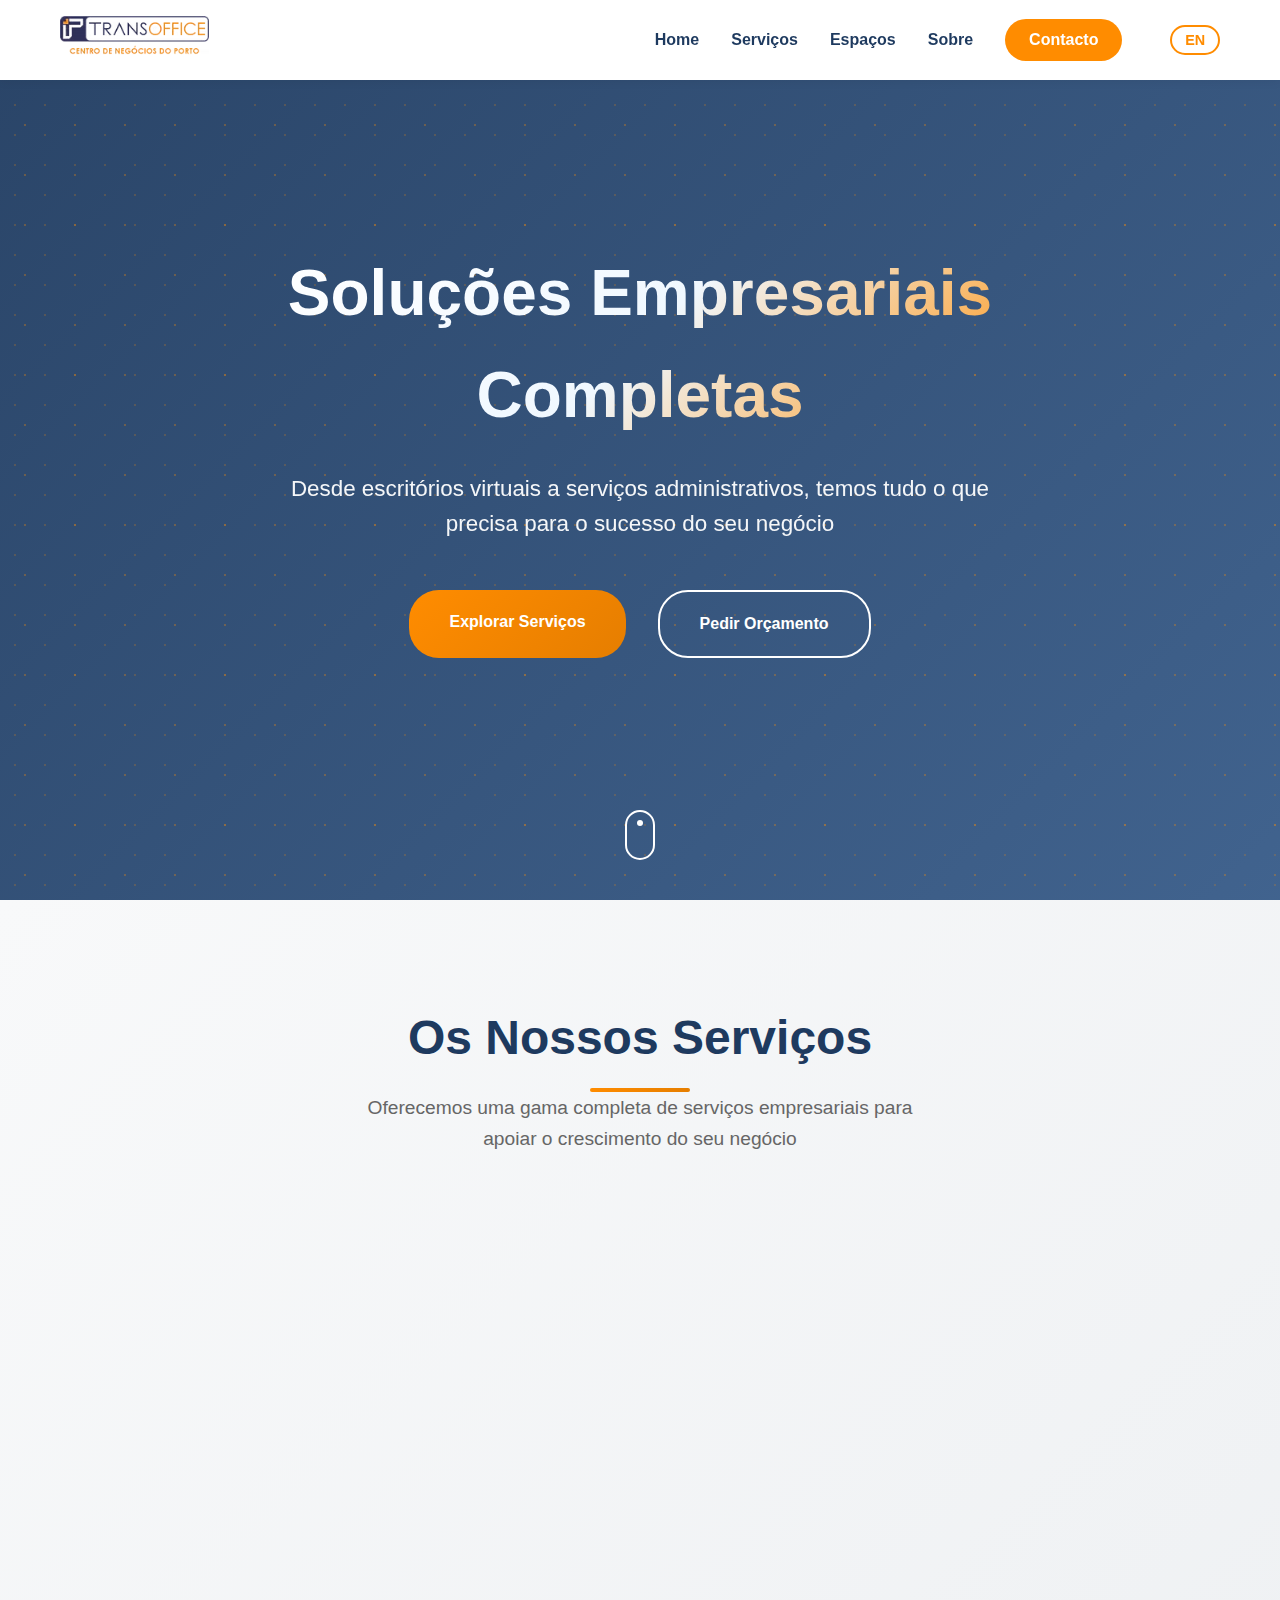
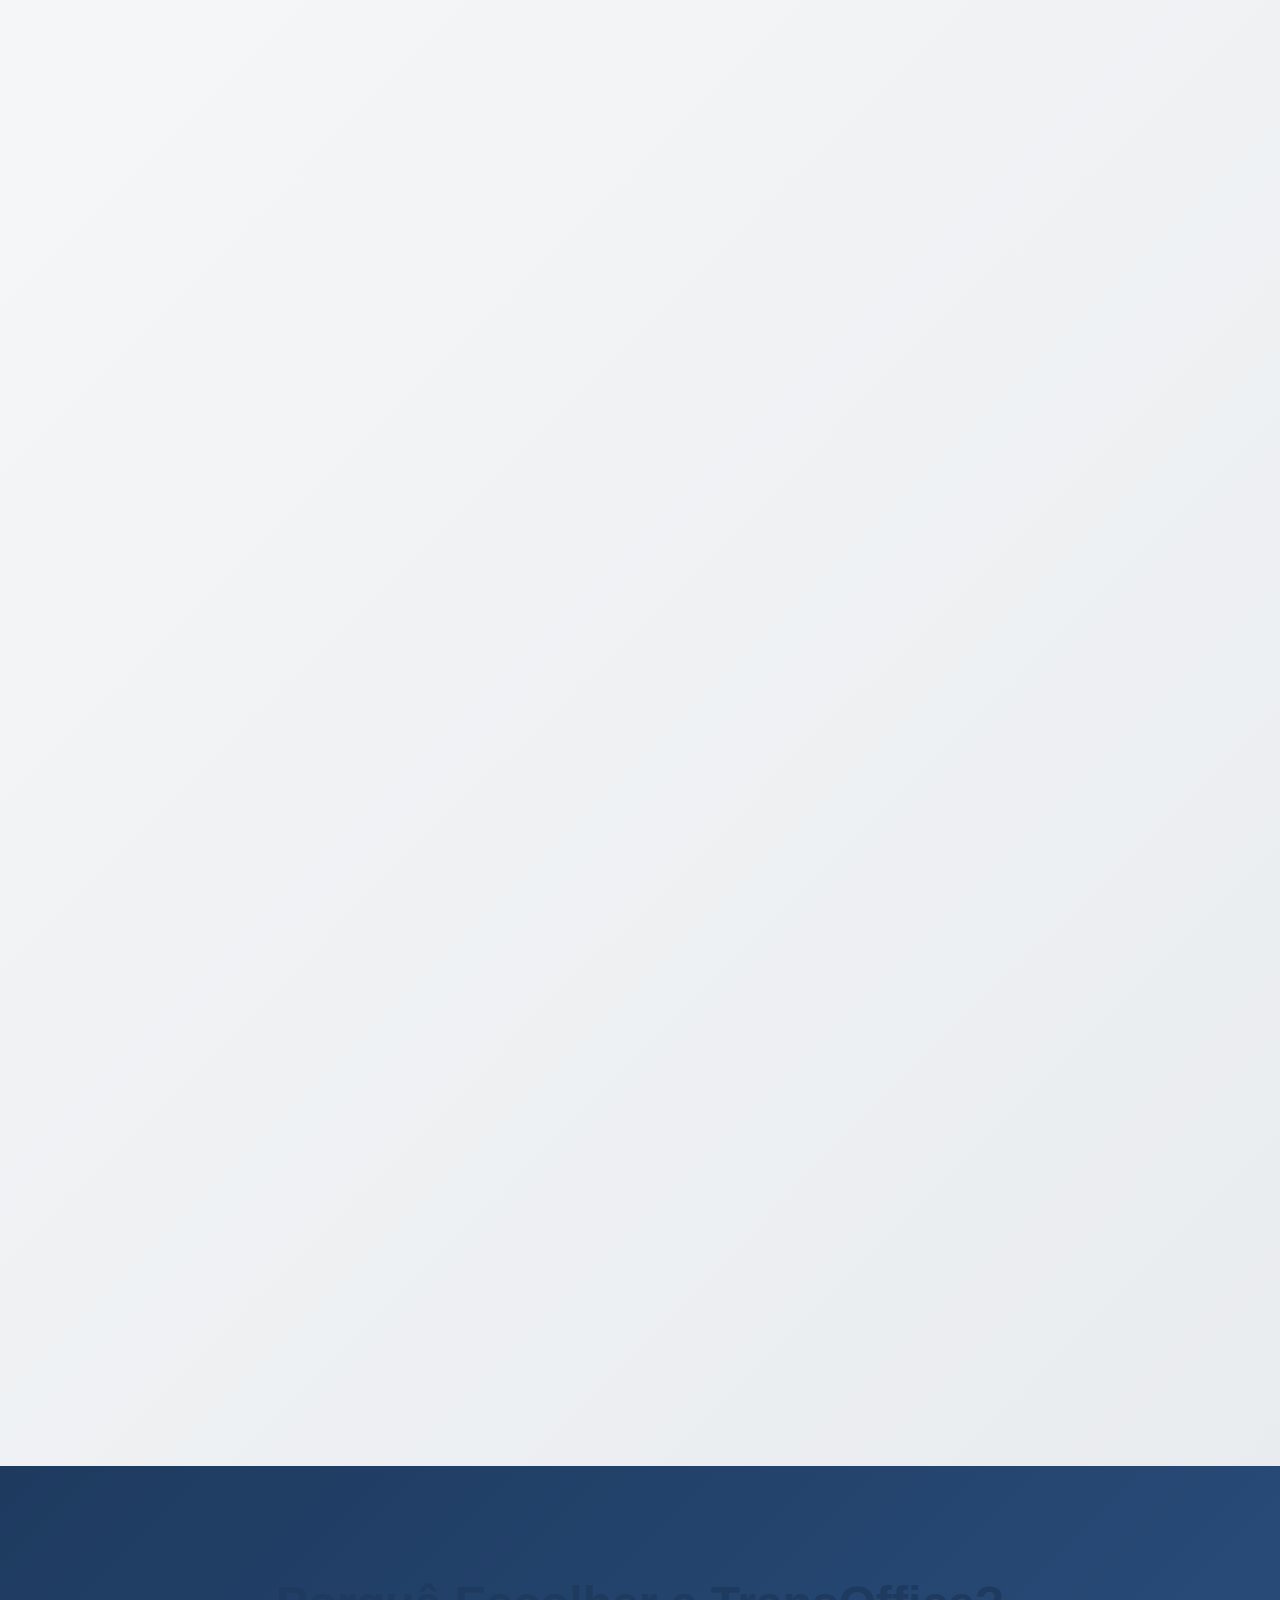
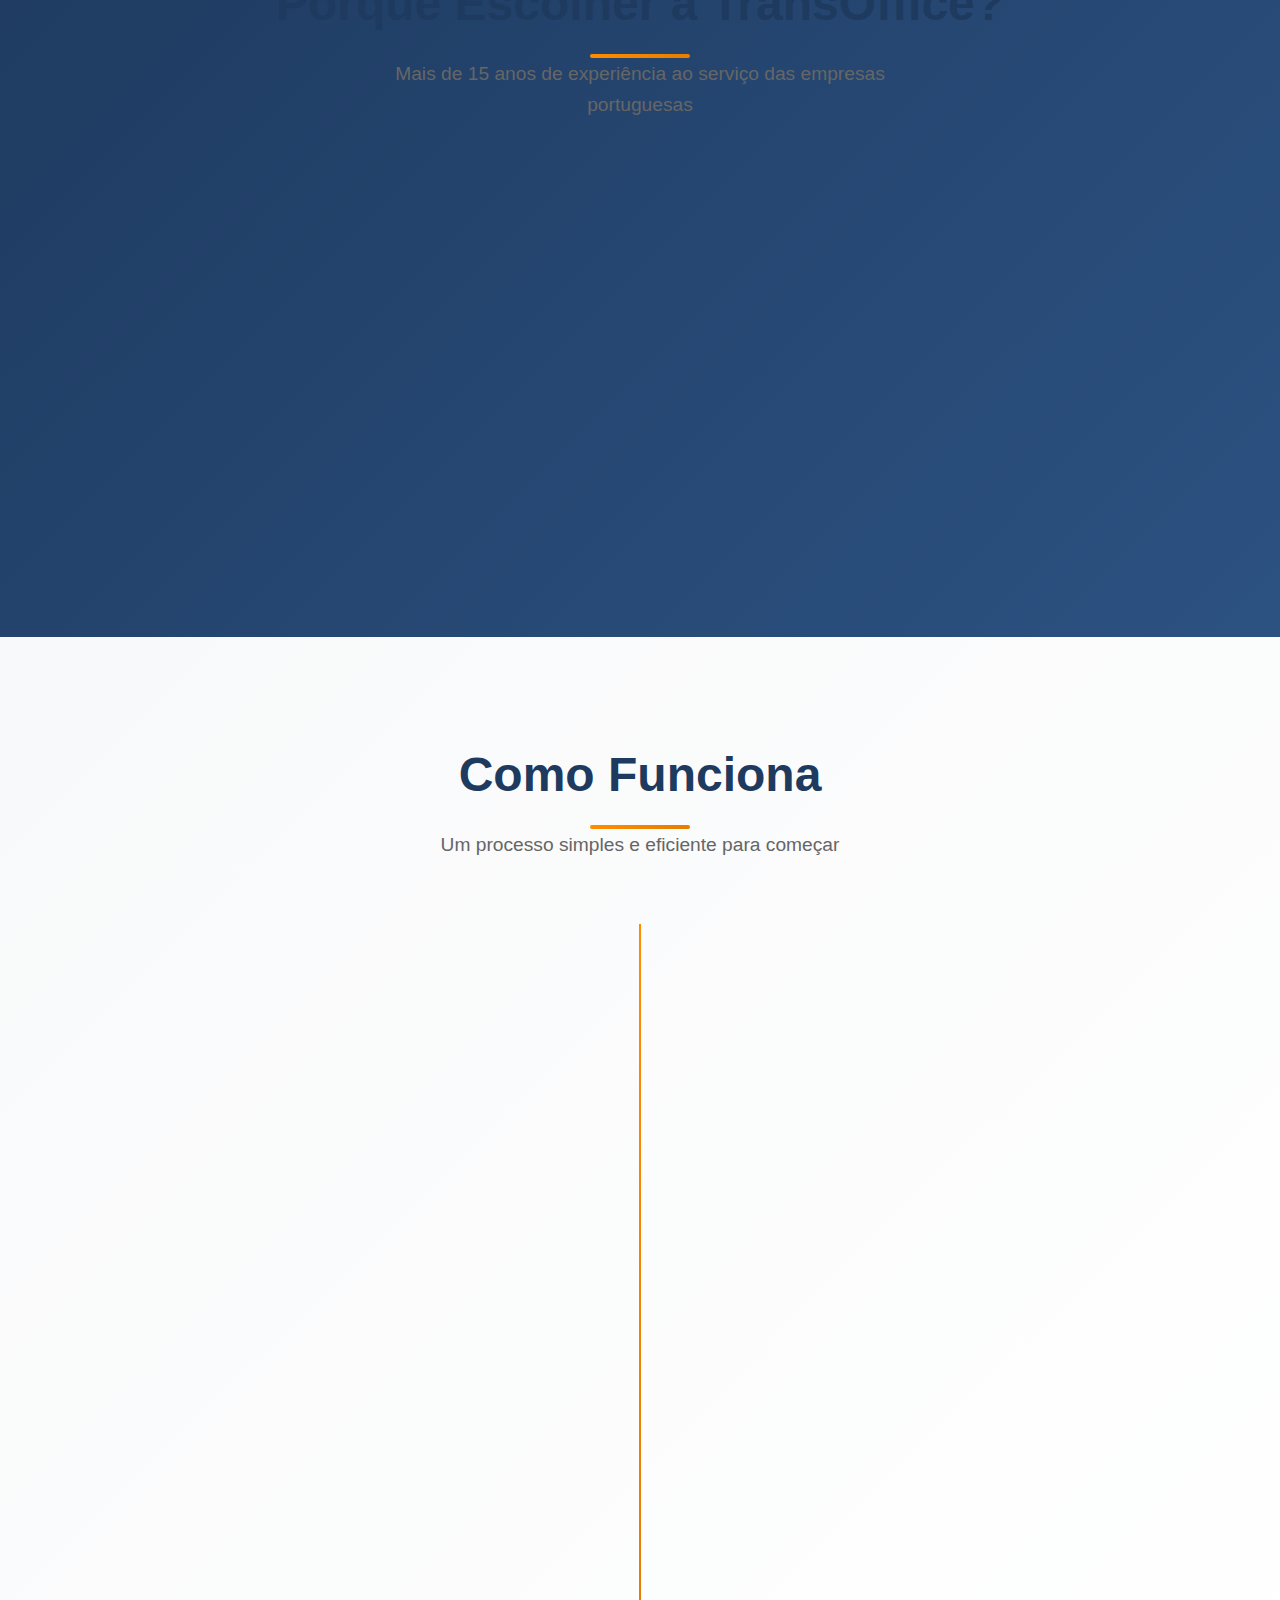
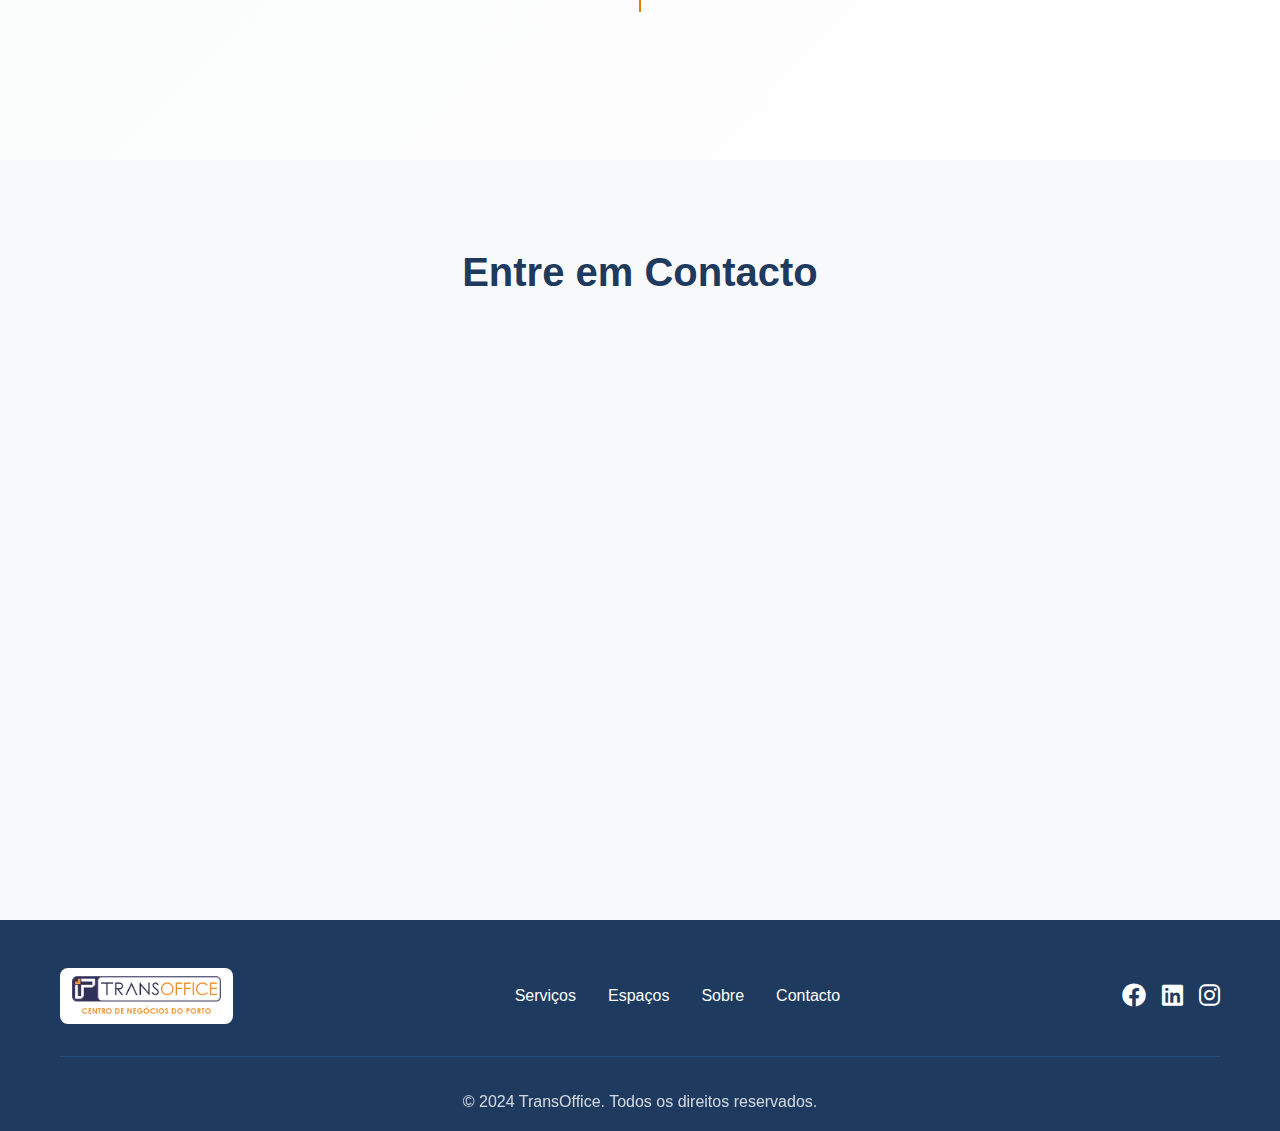
<file: services.html>
<!DOCTYPE html>
<html lang="pt">
<head>
    <meta charset="UTF-8">
    <meta name="viewport" content="width=device-width, initial-scale=1.0">
    <title>Serviços - TransOffice</title>
    <link rel="icon" sizes="192x192" href="https://static.wixstatic.com/media/b15600_0ea5b159e69a48038a3e02ccfca17020%7Emv2.png/v1/fill/w_192%2Ch_192%2Clg_1%2Cusm_0.66_1.00_0.01/b15600_0ea5b159e69a48038a3e02ccfca17020%7Emv2.png" type="image/png">
    <link rel="stylesheet" href="styles.css">
    <link rel="stylesheet" href="services.css">
    <link rel="stylesheet" href="https://cdnjs.cloudflare.com/ajax/libs/font-awesome/6.0.0/css/all.min.css">
</head>
<body>
    <!-- Navigation -->
    <nav class="navbar">
        <div class="container">
            <div class="logo">
                <a href="index.html">
                    <img src="transoffice-logo.avif" alt="TransOffice Logo" class="logo-img">
                </a>
            </div>
            <div class="nav-links">
                <a href="index.html" data-translate="home">Home</a>
                <a href="services.html" class="active" data-translate="services">Serviços</a>
                <a href="spaces.html" data-translate="spaces">Espaços</a>
                <a href="index.html#about" data-translate="about">Sobre</a>
                <a href="index.html#contact" class="cta-button" data-translate="contact">Contacto</a>
                <button class="language-toggle" id="languageToggle">EN</button>
            </div>
            <div class="mobile-menu">
                <i class="fas fa-bars"></i>
            </div>
        </div>
    </nav>

    <!-- Hero Section -->
    <section class="services-hero">
        <div class="hero-particles"></div>
        <div class="container">
            <div class="hero-content">
                <h1 data-translate="servicesHeroTitle">Soluções Empresariais Completas</h1>
                <p data-translate="servicesHeroSubtitle">Desde escritórios virtuais a serviços administrativos, temos tudo o que precisa para o sucesso do seu negócio</p>
                <div class="hero-cta">
                    <a href="#services-grid" class="primary-btn" data-translate="exploreServices">Explorar Serviços</a>
                    <a href="#contact" class="secondary-btn" data-translate="getQuote">Pedir Orçamento</a>
                </div>
            </div>
        </div>
        <div class="scroll-indicator">
            <div class="scroll-arrow"></div>
        </div>
    </section>

    <!-- Services Grid -->
    <section id="services-grid" class="services-grid-section">
        <div class="container">
            <div class="section-header">
                <h2 data-translate="ourServicesTitle">Os Nossos Serviços</h2>
                <p data-translate="servicesIntro">Oferecemos uma gama completa de serviços empresariais para apoiar o crescimento do seu negócio</p>
            </div>

            <div class="services-grid">
                <!-- Virtual Office -->
                <div class="service-card premium" data-aos="fade-up">
                    <div class="service-icon">
                        <i class="fas fa-building"></i>
                    </div>
                    <div class="service-badge">Popular</div>
                    <h3 data-translate="virtualOfficeTitle">Escritório Virtual</h3>
                    <p data-translate="virtualOfficeDesc">Endereço comercial prestigioso no centro do Porto, com receção de correspondência e atendimento telefónico profissional.</p>
                    <div class="service-features">
                        <div class="feature">
                            <i class="fas fa-check"></i>
                            <span data-translate="virtualFeature1">Endereço comercial prestigioso</span>
                        </div>
                        <div class="feature">
                            <i class="fas fa-check"></i>
                            <span data-translate="virtualFeature2">Receção de correspondência</span>
                        </div>
                        <div class="feature">
                            <i class="fas fa-check"></i>
                            <span data-translate="virtualFeature3">Atendimento telefónico</span>
                        </div>
                        <div class="feature">
                            <i class="fas fa-check"></i>
                            <span data-translate="virtualFeature4">Sala de reuniões incluída</span>
                        </div>
                    </div>
                    <div class="service-price">
                        <span class="price-from" data-translate="fromPrice">A partir de</span>
                        <span class="price-value">€99<span class="price-period">/mês</span></span>
                    </div>
                    <a href="#contact" class="service-btn" data-translate="learnMore">Saber Mais</a>
                </div>

                <!-- Business Address -->
                <div class="service-card" data-aos="fade-up" data-aos-delay="100">
                    <div class="service-icon">
                        <i class="fas fa-map-marker-alt"></i>
                    </div>
                    <h3 data-translate="businessAddressTitle">Endereço Comercial</h3>
                    <p data-translate="businessAddressDesc">Utilize o nosso endereço prestigioso para a sua empresa, ideal para constituição de sociedades e registo comercial.</p>
                    <div class="service-features">
                        <div class="feature">
                            <i class="fas fa-check"></i>
                            <span data-translate="addressFeature1">Endereço para registo comercial</span>
                        </div>
                        <div class="feature">
                            <i class="fas fa-check"></i>
                            <span data-translate="addressFeature2">Receção de correspondência</span>
                        </div>
                        <div class="feature">
                            <i class="fas fa-check"></i>
                            <span data-translate="addressFeature3">Notificação imediata</span>
                        </div>
                        <div class="feature">
                            <i class="fas fa-check"></i>
                            <span data-translate="addressFeature4">Digitalização de documentos</span>
                        </div>
                    </div>
                    <div class="service-price">
                        <span class="price-from" data-translate="fromPrice">A partir de</span>
                        <span class="price-value">€49<span class="price-period">/mês</span></span>
                    </div>
                    <a href="#contact" class="service-btn" data-translate="learnMore">Saber Mais</a>
                </div>

                <!-- Phone Services -->
                <div class="service-card" data-aos="fade-up" data-aos-delay="200">
                    <div class="service-icon">
                        <i class="fas fa-phone"></i>
                    </div>
                    <h3 data-translate="phoneServicesTitle">Serviços Telefónicos</h3>
                    <p data-translate="phoneServicesDesc">Atendimento telefónico profissional em nome da sua empresa, com transferência de chamadas e gestão de mensagens.</p>
                    <div class="service-features">
                        <div class="feature">
                            <i class="fas fa-check"></i>
                            <span data-translate="phoneFeature1">Atendimento personalizado</span>
                        </div>
                        <div class="feature">
                            <i class="fas fa-check"></i>
                            <span data-translate="phoneFeature2">Transferência de chamadas</span>
                        </div>
                        <div class="feature">
                            <i class="fas fa-check"></i>
                            <span data-translate="phoneFeature3">Gestão de mensagens</span>
                        </div>
                        <div class="feature">
                            <i class="fas fa-check"></i>
                            <span data-translate="phoneFeature4">Relatórios mensais</span>
                        </div>
                    </div>
                    <div class="service-price">
                        <span class="price-from" data-translate="fromPrice">A partir de</span>
                        <span class="price-value">€79<span class="price-period">/mês</span></span>
                    </div>
                    <a href="#contact" class="service-btn" data-translate="learnMore">Saber Mais</a>
                </div>

                <!-- Administrative Services -->
                <div class="service-card" data-aos="fade-up" data-aos-delay="300">
                    <div class="service-icon">
                        <i class="fas fa-file-alt"></i>
                    </div>
                    <h3 data-translate="adminServicesTitle">Serviços Administrativos</h3>
                    <p data-translate="adminServicesDesc">Apoio administrativo completo para a sua empresa, desde gestão documental a apoio contabilístico.</p>
                    <div class="service-features">
                        <div class="feature">
                            <i class="fas fa-check"></i>
                            <span data-translate="adminFeature1">Gestão documental</span>
                        </div>
                        <div class="feature">
                            <i class="fas fa-check"></i>
                            <span data-translate="adminFeature2">Apoio contabilístico</span>
                        </div>
                        <div class="feature">
                            <i class="fas fa-check"></i>
                            <span data-translate="adminFeature3">Processamento de faturas</span>
                        </div>
                        <div class="feature">
                            <i class="fas fa-check"></i>
                            <span data-translate="adminFeature4">Arquivo digital</span>
                        </div>
                    </div>
                    <div class="service-price">
                        <span class="price-from" data-translate="fromPrice">A partir de</span>
                        <span class="price-value">€129<span class="price-period">/mês</span></span>
                    </div>
                    <a href="#contact" class="service-btn" data-translate="learnMore">Saber Mais</a>
                </div>

                <!-- Meeting Rooms -->
                <div class="service-card" data-aos="fade-up" data-aos-delay="400">
                    <div class="service-icon">
                        <i class="fas fa-users"></i>
                    </div>
                    <h3 data-translate="meetingRoomsServiceTitle">Salas de Reunião</h3>
                    <p data-translate="meetingRoomsServiceDesc">Espaços profissionais para reuniões, apresentações e eventos, com equipamento audiovisual incluído.</p>
                    <div class="service-features">
                        <div class="feature">
                            <i class="fas fa-check"></i>
                            <span data-translate="meetingFeature1">Equipamento audiovisual</span>
                        </div>
                        <div class="feature">
                            <i class="fas fa-check"></i>
                            <span data-translate="meetingFeature2">Wi-Fi de alta velocidade</span>
                        </div>
                        <div class="feature">
                            <i class="fas fa-check"></i>
                            <span data-translate="meetingFeature3">Catering disponível</span>
                        </div>
                        <div class="feature">
                            <i class="fas fa-check"></i>
                            <span data-translate="meetingFeature4">Suporte técnico</span>
                        </div>
                    </div>
                    <div class="service-price">
                        <span class="price-from" data-translate="fromPrice">A partir de</span>
                        <span class="price-value">€35<span class="price-period">/hora</span></span>
                    </div>
                    <a href="#contact" class="service-btn" data-translate="learnMore">Saber Mais</a>
                </div>

                <!-- Business Support -->
                <div class="service-card" data-aos="fade-up" data-aos-delay="500">
                    <div class="service-icon">
                        <i class="fas fa-handshake"></i>
                    </div>
                    <h3 data-translate="businessSupportTitle">Apoio Empresarial</h3>
                    <p data-translate="businessSupportDesc">Consultoria e apoio especializado para o desenvolvimento do seu negócio, desde a constituição à expansão.</p>
                    <div class="service-features">
                        <div class="feature">
                            <i class="fas fa-check"></i>
                            <span data-translate="supportFeature1">Consultoria empresarial</span>
                        </div>
                        <div class="feature">
                            <i class="fas fa-check"></i>
                            <span data-translate="supportFeature2">Apoio à constituição</span>
                        </div>
                        <div class="feature">
                            <i class="fas fa-check"></i>
                            <span data-translate="supportFeature3">Planos de negócio</span>
                        </div>
                        <div class="feature">
                            <i class="fas fa-check"></i>
                            <span data-translate="supportFeature4">Networking empresarial</span>
                        </div>
                    </div>
                    <div class="service-price">
                        <span class="price-from" data-translate="fromPrice">A partir de</span>
                        <span class="price-value">€199<span class="price-period">/mês</span></span>
                    </div>
                    <a href="#contact" class="service-btn" data-translate="learnMore">Saber Mais</a>
                </div>
            </div>
        </div>
    </section>

    <!-- Why Choose Us -->
    <section class="why-choose-us">
        <div class="container">
            <div class="section-header">
                <h2 data-translate="whyChooseTitle">Porquê Escolher a TransOffice?</h2>
                <p data-translate="whyChooseDesc">Mais de 15 anos de experiência ao serviço das empresas portuguesas</p>
            </div>
            
            <div class="benefits-grid">
                <div class="benefit-item" data-aos="zoom-in">
                    <div class="benefit-number">01</div>
                    <h4 data-translate="benefit1Title">Localização Premium</h4>
                    <p data-translate="benefit1Desc">No coração do Porto, com fácil acesso a transportes e serviços</p>
                </div>
                
                <div class="benefit-item" data-aos="zoom-in" data-aos-delay="100">
                    <div class="benefit-number">02</div>
                    <h4 data-translate="benefit2Title">Flexibilidade Total</h4>
                    <p data-translate="benefit2Desc">Soluções adaptadas às suas necessidades específicas</p>
                </div>
                
                <div class="benefit-item" data-aos="zoom-in" data-aos-delay="200">
                    <div class="benefit-number">03</div>
                    <h4 data-translate="benefit3Title">Suporte Dedicado</h4>
                    <p data-translate="benefit3Desc">Equipa especializada disponível para apoiar o seu negócio</p>
                </div>
                
                <div class="benefit-item" data-aos="zoom-in" data-aos-delay="300">
                    <div class="benefit-number">04</div>
                    <h4 data-translate="benefit4Title">Tecnologia Avançada</h4>
                    <p data-translate="benefit4Desc">Infraestrutura moderna e sistemas digitais de última geração</p>
                </div>
            </div>
        </div>
    </section>

    <!-- Process Section -->
    <section class="process-section">
        <div class="container">
            <div class="section-header">
                <h2 data-translate="processTitle">Como Funciona</h2>
                <p data-translate="processDesc">Um processo simples e eficiente para começar</p>
            </div>
            
            <div class="process-steps">
                <div class="step" data-aos="fade-right">
                    <div class="step-number">1</div>
                    <div class="step-content">
                        <h4 data-translate="step1Title">Consulta Inicial</h4>
                        <p data-translate="step1Desc">Analisamos as suas necessidades e apresentamos as melhores soluções</p>
                    </div>
                </div>
                
                <div class="step" data-aos="fade-left" data-aos-delay="200">
                    <div class="step-number">2</div>
                    <div class="step-content">
                        <h4 data-translate="step2Title">Proposta Personalizada</h4>
                        <p data-translate="step2Desc">Criamos uma proposta à medida do seu negócio e orçamento</p>
                    </div>
                </div>
                
                <div class="step" data-aos="fade-right" data-aos-delay="400">
                    <div class="step-number">3</div>
                    <div class="step-content">
                        <h4 data-translate="step3Title">Implementação</h4>
                        <p data-translate="step3Desc">Configuramos todos os serviços e garantimos uma transição suave</p>
                    </div>
                </div>
                
                <div class="step" data-aos="fade-left" data-aos-delay="600">
                    <div class="step-number">4</div>
                    <div class="step-content">
                        <h4 data-translate="step4Title">Suporte Contínuo</h4>
                        <p data-translate="step4Desc">Acompanhamos o seu negócio com suporte dedicado e melhorias contínuas</p>
                    </div>
                </div>
            </div>
        </div>
    </section>

    <!-- Contact Section -->
    <section id="contact" class="contact">
        <div class="container">
            <h2 data-translate="contactUs">Entre em Contacto</h2>
            <div class="contact-grid">
                <div class="contact-info">
                    <div class="info-item">
                        <i class="fas fa-phone"></i>
                        <p>(+351) 224 073 235</p>
                    </div>
                    <div class="info-item">
                        <i class="fas fa-envelope"></i>
                        <p>info@transoffice.pt</p>
                    </div>
                    <div class="info-item">
                        <i class="fas fa-map-marker-alt"></i>
                        <div class="address-info">
                            <p>Rua Francisco Carqueja, 179, 3º Esq.</p>
                            <p>4350-185 Porto, Portugal</p>
                        </div>
                    </div>
                    <div class="map-container">
                        <iframe 
                            src="https://www.google.com/maps/embed?pb=!1m18!1m12!1m3!1d3004.3392563778837!2d-8.629386323711392!3d41.15790797132426!2m3!1f0!2f0!3f0!3m2!1i1024!2i768!4f13.1!3m3!1m2!1s0xd246528632c53e3%3A0x87403dd1e1148c89!2sR.%20Francisco%20Carqueja%20179%2C%204350-185%20Porto!5e0!3m2!1sen!2spt!4v1708615161010!5m2!1sen!2spt"
                            width="100%" 
                            height="200" 
                            style="border:0;" 
                            allowfullscreen="" 
                            loading="lazy" 
                            referrerpolicy="no-referrer-when-downgrade"
                            title="TransOffice Location">
                        </iframe>
                    </div>
                </div>
                <form class="contact-form">
                    <input type="text" placeholder="Nome" data-translate-placeholder="name" required>
                    <input type="email" placeholder="Email" data-translate-placeholder="email" required>
                    <input type="tel" placeholder="Telefone" data-translate-placeholder="phone">
                    <textarea placeholder="Mensagem" data-translate-placeholder="message" required></textarea>
                    <button type="submit" class="primary-button" data-translate="send">Enviar Mensagem</button>
                </form>
            </div>
        </div>
    </section>

    <!-- Footer -->
    <footer class="footer">
        <div class="container">
            <div class="footer-content">
                <div class="footer-logo">
                    <img src="transoffice-logo.avif" alt="TransOffice Logo" class="logo-img">
                </div>
                <div class="footer-links">
                    <a href="services.html" data-translate="services">Serviços</a>
                    <a href="spaces.html" data-translate="spaces">Espaços</a>
                    <a href="index.html#about" data-translate="about">Sobre</a>
                    <a href="index.html#contact" data-translate="contact">Contacto</a>
                </div>
                <div class="social-links">
                    <a href="#"><i class="fab fa-facebook"></i></a>
                    <a href="#"><i class="fab fa-linkedin"></i></a>
                    <a href="#"><i class="fab fa-instagram"></i></a>
                </div>
            </div>
            <div class="footer-bottom">
                <p data-translate="rights">&copy; 2024 TransOffice. Todos os direitos reservados.</p>
            </div>
        </div>
    </footer>

    <script src="https://unpkg.com/aos@2.3.1/dist/aos.js"></script>
    <script type="module" src="script.js"></script>
    <script>
        AOS.init({
            duration: 800,
            easing: 'ease-in-out',
            once: true
        });
    </script>
</body>
</html>
</file>
<file: styles.css>
/* Reset and Base Styles */
* {
    margin: 0;
    padding: 0;
    box-sizing: border-box;
}

body {
    font-family: 'Arial', sans-serif;
    line-height: 1.6;
    color: #333;
    overflow-x: hidden;
}

.container {
    max-width: 1200px;
    margin: 0 auto;
    padding: 0 20px;
}

/* Navigation */
.navbar {
    background: white;
    padding: 1rem 0;
    position: fixed;
    width: 100%;
    top: 0;
    z-index: 1000;
    box-shadow: 0 2px 10px rgba(0,0,0,0.05);
}

.navbar .container {
    display: flex;
    justify-content: space-between;
    align-items: center;
}

.logo {
    display: flex;
    align-items: center;
    justify-content: center;
}

.logo-img {
    height: 40px;
    width: auto;
    max-width: 200px;
    object-fit: contain;
}

.footer-logo {
    background: white;
    padding: 8px 12px;
    border-radius: 8px;
    display: inline-flex;
    align-items: center;
    justify-content: center;
}

.nav-links {
    display: flex;
    gap: 2rem;
    align-items: center;
}

.nav-links a {
    color: #1e3a5f;
    text-decoration: none;
    font-weight: 600;
    transition: color 0.3s ease;
}

.nav-links a:hover {
    color: #ff8c00;
}

.cta-button {
    background: #ff8c00;
    padding: 0.5rem 1.5rem;
    border-radius: 25px;
    color: white !important;
    transition: background 0.3s ease;
}

.cta-button:hover {
    background: #e67e00;
}

.language-toggle {
    background: transparent;
    border: 2px solid #ff8c00;
    color: #ff8c00;
    padding: 0.3rem 0.8rem;
    border-radius: 20px;
    font-size: 0.9rem;
    font-weight: 600;
    cursor: pointer;
    transition: all 0.3s ease;
    margin-left: 1rem;
}

.language-toggle:hover {
    background: #ff8c00;
    color: white;
    transform: translateY(-1px);
}

.mobile-menu {
    display: none;
    color: #1e3a5f;
    font-size: 1.5rem;
    cursor: pointer;
}

/* Hero Section */
.hero {
    background: linear-gradient(135deg, rgba(30, 58, 95, 0.85) 0%, rgba(44, 82, 130, 0.85) 100%), 
                url('https://images.unsplash.com/photo-1497366216548-37526070297c?ixlib=rb-4.0.3&auto=format&fit=crop&w=1920&q=80');
    background-size: cover;
    background-position: center;
    background-attachment: fixed;
    color: white;
    padding: 120px 0 80px;
    text-align: center;
    position: relative;
    overflow: hidden;
}

.hero::before {
    content: '';
    position: absolute;
    top: 0;
    left: 0;
    right: 0;
    bottom: 0;
    background: rgba(30, 58, 95, 0.1);
    backdrop-filter: blur(1px);
}

.hero::after {
    content: '';
    position: absolute;
    bottom: 0;
    left: 0;
    right: 0;
    height: 100px;
    background: linear-gradient(to top, rgba(248, 249, 250, 1), transparent);
    z-index: 1;
}

.hero .container {
    position: relative;
    z-index: 2;
}

.hero h1 {
    font-size: 3.5rem;
    margin-bottom: 1rem;
    font-weight: 700;
    line-height: 1.2;
    background: linear-gradient(135deg, #ffffff, #f0f8ff);
    -webkit-background-clip: text;
    -webkit-text-fill-color: transparent;
    background-clip: text;
    text-shadow: 0 4px 8px rgba(0,0,0,0.3);
    animation: fadeInUp 1s ease-out;
}

.hero p {
    font-size: 1.3rem;
    margin-bottom: 2rem;
    opacity: 0.9;
    max-width: 600px;
    margin-left: auto;
    margin-right: auto;
    animation: fadeInUp 1s ease-out 0.3s both;
}

@keyframes fadeInUp {
    from {
        opacity: 0;
        transform: translateY(15px);
    }
    to {
        opacity: 1;
        transform: translateY(0);
    }
}

@keyframes float {
    0%, 100% {
        transform: translateY(0px);
    }
    50% {
        transform: translateY(-10px);
    }
}

.hero .cta-buttons {
    animation: fadeInUp 1s ease-out 0.6s both;
}

.cta-buttons {
    display: flex;
    gap: 1rem;
    justify-content: center;
    flex-wrap: wrap;
}

.primary-button, .secondary-button {
    padding: 1rem 2rem;
    border-radius: 30px;
    text-decoration: none;
    font-weight: 600;
    transition: all 0.3s ease;
    border: 2px solid transparent;
}

.primary-button {
    background: #ff8c00;
    color: white;
}

.primary-button:hover {
    background: #e67e00;
    transform: translateY(-2px);
}

.secondary-button {
    background: transparent;
    color: white;
    border-color: white;
}

.secondary-button:hover {
    background: white;
    color: #1e3a5f;
}

/* Services Section */
.services {
    padding: 80px 0;
    background: linear-gradient(135deg, #f8f9fa 0%, #e9ecef 100%);
    position: relative;
    overflow: hidden;
}

.services::before {
    content: '';
    position: absolute;
    top: 0;
    left: 0;
    right: 0;
    bottom: 0;
    background: url('https://images.unsplash.com/photo-1497366754035-f200968a6e72?ixlib=rb-4.0.3&auto=format&fit=crop&w=1920&q=80');
    background-size: cover;
    background-position: center;
    opacity: 0.05;
    z-index: 1;
}

.services .container {
    position: relative;
    z-index: 2;
}

.services h2 {
    text-align: center;
    font-size: 2.5rem;
    margin-bottom: 3rem;
    color: #1e3a5f;
    position: relative;
}

.services h2::after {
    content: '';
    position: absolute;
    bottom: -10px;
    left: 50%;
    transform: translateX(-50%);
    width: 80px;
    height: 4px;
    background: linear-gradient(90deg, #ff8c00, #e67e00);
    border-radius: 2px;
}

.services-grid {
    display: grid;
    grid-template-columns: repeat(auto-fit, minmax(300px, 1fr));
    gap: 2rem;
}

.service-card {
    background: white;
    padding: 2.5rem;
    border-radius: 20px;
    text-align: center;
    box-shadow: 0 15px 35px rgba(0,0,0,0.08);
    transition: all 0.4s cubic-bezier(0.175, 0.885, 0.32, 1.275);
    position: relative;
    overflow: hidden;
    border: 1px solid rgba(255, 140, 0, 0.1);
}

.service-card::before {
    content: '';
    position: absolute;
    top: 0;
    left: -100%;
    width: 100%;
    height: 100%;
    background: linear-gradient(90deg, transparent, rgba(255, 140, 0, 0.1), transparent);
    transition: left 0.6s ease;
}

.service-card:hover::before {
    left: 100%;
}

.service-card:hover {
    transform: translateY(-15px) scale(1.02);
    box-shadow: 0 25px 50px rgba(0,0,0,0.15);
    border-color: rgba(255, 140, 0, 0.3);
}

.service-card i {
    font-size: 3.5rem;
    color: #ff8c00;
    margin-bottom: 1.5rem;
    transition: all 0.3s ease;
    background: linear-gradient(135deg, #ff8c00, #e67e00);
    -webkit-background-clip: text;
    -webkit-text-fill-color: transparent;
    background-clip: text;
}

.service-card:hover i {
    transform: scale(1.1) rotate(5deg);
}

.service-card h3 {
    font-size: 1.5rem;
    margin-bottom: 1rem;
    color: #1e3a5f;
    transition: color 0.3s ease;
}

.service-card:hover h3 {
    color: #ff8c00;
}

.service-card p {
    margin-bottom: 1.5rem;
    color: #666;
    line-height: 1.6;
    transition: color 0.3s ease;
}

.service-card:hover p {
    color: #555;
}

.learn-more {
    color: #ff8c00;
    text-decoration: none;
    font-weight: 600;
    transition: all 0.3s ease;
    padding: 0.5rem 1rem;
    border-radius: 25px;
    border: 2px solid #ff8c00;
    display: inline-block;
}

.learn-more:hover {
    background: #ff8c00;
    color: white;
    transform: translateY(-2px);
    box-shadow: 0 5px 15px rgba(255, 140, 0, 0.3);
}

/* About Section */
.about {
    padding: 80px 0;
    background: linear-gradient(rgba(255, 255, 255, 0.95), rgba(255, 255, 255, 0.95)), 
                url('https://images.unsplash.com/photo-1486406146926-c627a92ad1ab?ixlib=rb-4.0.3&auto=format&fit=crop&w=1920&q=80');
    background-size: cover;
    background-position: center;
    background-attachment: fixed;
}

.about-content {
    max-width: 800px;
    margin: 0 auto;
    text-align: center;
}

.about h2 {
    font-size: 2.5rem;
    margin-bottom: 2rem;
    color: #1e3a5f;
}

.about p {
    font-size: 1.1rem;
    margin-bottom: 2rem;
    color: #666;
    line-height: 1.8;
}

.features {
    display: flex;
    justify-content: center;
    gap: 2rem;
    flex-wrap: wrap;
}

.feature {
    display: flex;
    align-items: center;
    gap: 0.5rem;
    color: #1e3a5f;
    font-weight: 600;
}

.feature i {
    color: #ff8c00;
}

/* Testimonials Section */
.testimonials {
    padding: 80px 0;
    background: #1e3a5f;
    color: white;
    text-align: center;
}

.testimonials h2 {
    font-size: 2.5rem;
    margin-bottom: 3rem;
}

.testimonials-carousel {
    position: relative;
    max-width: 800px;
    margin: 0 auto;
    padding: 0 40px;
}

.testimonials-wrapper {
    position: relative;
    overflow: hidden;
}

.testimonial {
    display: none;
    max-width: 600px;
    margin: 0 auto;
    opacity: 0;
    transition: opacity 0.3s ease;
}

.testimonial.active {
    display: block;
    opacity: 1;
}

.testimonial-content p {
    font-size: 1.3rem;
    font-style: italic;
    margin-bottom: 2rem;
    line-height: 1.6;
}

.client-info {
    display: flex;
    flex-direction: column;
    gap: 0.5rem;
}

.client-name {
    font-weight: 600;
    color: #ff8c00;
}

.client-position {
    opacity: 0.8;
}

/* Carousel Navigation */
.carousel-arrow {
    position: absolute;
    top: 50%;
    transform: translateY(-50%);
    background: transparent;
    border: none;
    color: white;
    font-size: 1.5rem;
    cursor: pointer;
    padding: 10px;
    transition: all 0.3s ease;
    z-index: 2;
}

.carousel-arrow:hover {
    color: #ff8c00;
}

.carousel-arrow-left {
    left: 0;
}

.carousel-arrow-right {
    right: 0;
}

/* Carousel Dots */
.carousel-dots {
    display: flex;
    justify-content: center;
    gap: 8px;
    margin-top: 2rem;
}

.dot {
    width: 10px;
    height: 10px;
    border-radius: 50%;
    background: rgba(255, 255, 255, 0.3);
    cursor: pointer;
    transition: all 0.3s ease;
}

.dot.active {
    background: #ff8c00;
    transform: scale(1.2);
}

.dot:hover {
    background: rgba(255, 140, 0, 0.5);
}

/* Google Reviews Section */
.google-reviews-section {
    margin-top: 3rem;
    padding-top: 3rem;
    border-top: 1px solid rgba(255, 255, 255, 0.2);
}

.google-reviews-content {
    text-align: center;
}

.reviews-text {
    font-size: 1.1rem;
    margin-bottom: 1.5rem;
    opacity: 0.9;
}

.google-logo-link {
    display: inline-flex;
    align-items: center;
    gap: 1rem;
    background: white;
    padding: 1rem 2rem;
    border-radius: 50px;
    text-decoration: none;
    transition: all 0.3s ease;
    box-shadow: 0 4px 15px rgba(0, 0, 0, 0.1);
}

.google-logo-link:hover {
    transform: translateY(-3px);
    box-shadow: 0 8px 25px rgba(0, 0, 0, 0.2);
}

.google-logo {
    width: 80px;
    height: auto;
}

.google-logo svg {
    width: 100%;
    height: auto;
}

.reviews-cta {
    color: #1e3a5f;
    font-weight: 600;
    font-size: 1rem;
}

.google-logo-link:hover .reviews-cta {
    color: #ff8c00;
}

/* Enhanced hover effects for Google logo */
.google-logo-link:active {
    transform: translateY(-1px);
    box-shadow: 0 6px 20px rgba(0, 0, 0, 0.15);
}

/* Smooth transitions for all interactive elements */
.google-logo-link * {
    transition: all 0.3s ease;
}

/* Focus state for accessibility */
.google-logo-link:focus {
    outline: 3px solid #ff8c00;
    outline-offset: 2px;
}

/* Additional mobile optimizations */
@media (max-width: 768px) {
    .google-reviews-section {
        margin-top: 2rem;
        padding-top: 2rem;
    }
    
    .reviews-text {
        font-size: 1rem;
        margin-bottom: 1rem;
    }
    
    .google-logo-link {
        padding: 0.8rem 1.5rem;
    }
    
    .google-logo {
        width: 70px;
    }
}

/* Contact Section */
.contact {
    padding: 80px 0;
    background: #f8f9fa;
}

.contact h2 {
    text-align: center;
    font-size: 2.5rem;
    margin-bottom: 3rem;
    color: #1e3a5f;
}

.contact-grid {
    display: grid;
    grid-template-columns: 1fr 1fr;
    gap: 3rem;
    align-items: start;
}

.contact-info {
    display: flex;
    flex-direction: column;
    gap: 2rem;
}

.info-item {
    display: flex;
    align-items: center;
    gap: 1rem;
}

.info-item i {
    font-size: 1.5rem;
    color: #ff8c00;
    width: 30px;
}

.info-item p {
    font-size: 1.1rem;
    color: #666;
}

.address-info {
    display: flex;
    flex-direction: column;
    gap: 0.2rem;
}

.address-info p {
    font-size: 1.1rem;
    color: #666;
    margin: 0;
}

.map-container {
    margin: 2rem 0;
    border: 3px solid #1e3a5f;
    border-radius: 15px;
    overflow: hidden;
    box-shadow: 0 4px 15px rgba(0, 0, 0, 0.1);
    transition: all 0.3s ease;
    background: #1e3a5f;
    padding: 3px;
}

.map-container:hover {
    box-shadow: 0 8px 25px rgba(30, 58, 95, 0.3);
    border-color: #2c5282;
    background: #2c5282;
}

.map-container iframe {
    border-radius: 12px;
    transition: transform 0.3s ease;
    display: block;
    width: 100%;
}

.contact-form {
    display: flex;
    flex-direction: column;
    gap: 1rem;
}

.contact-form input,
.contact-form textarea {
    padding: 1rem;
    border: 2px solid #e0e0e0;
    border-radius: 10px;
    font-size: 1rem;
    transition: border-color 0.3s ease;
}

.contact-form input:focus,
.contact-form textarea:focus {
    outline: none;
    border-color: #ff8c00;
}

.contact-form textarea {
    min-height: 120px;
    resize: vertical;
}

.contact-form button {
    background: #ff8c00;
    color: white;
    border: none;
    padding: 1rem 2rem;
    border-radius: 30px;
    font-size: 1rem;
    font-weight: 600;
    cursor: pointer;
    transition: background 0.3s ease;
}

.contact-form button:hover {
    background: #e67e00;
}

/* Footer */
.footer {
    background: #1e3a5f;
    color: white;
    padding: 3rem 0 1rem;
}

.footer-content {
    display: flex;
    justify-content: space-between;
    align-items: center;
    margin-bottom: 2rem;
    flex-wrap: wrap;
    gap: 2rem;
}

.footer-links {
    display: flex;
    gap: 2rem;
}

.footer-links a {
    color: white;
    text-decoration: none;
    transition: color 0.3s ease;
}

.footer-links a:hover {
    color: #ff8c00;
}

.social-links {
    display: flex;
    gap: 1rem;
}

.social-links a {
    color: white;
    font-size: 1.5rem;
    transition: color 0.3s ease;
}

.social-links a:hover {
    color: #ff8c00;
}

.footer-bottom {
    text-align: center;
    padding-top: 2rem;
    border-top: 1px solid #2c5282;
    opacity: 0.8;
}

/* Responsive Design */
@media (max-width: 768px) {
    .mobile-menu {
        display: block;
    }
    
    .nav-links {
        display: none;
    }
    
    .hero {
        background-attachment: scroll;
    }
    
    .services {
        background-attachment: scroll;
    }
    
    .about {
        background-attachment: scroll;
    }
    
    .hero h1 {
        font-size: 2.5rem;
    }
    
    .hero p {
        font-size: 1.1rem;
    }
    
    .cta-buttons {
        flex-direction: column;
        align-items: center;
    }
    
    .contact-grid {
        grid-template-columns: 1fr;
        gap: 2rem;
    }
    
    .footer-content {
        flex-direction: column;
        text-align: center;
    }
    
    .features {
        flex-direction: column;
        align-items: center;
    }
    
    /* Testimonials carousel mobile adjustments */
    .testimonials-carousel {
        padding: 0 20px;
    }
    
    .carousel-arrow {
        font-size: 1.2rem;
        padding: 8px;
    }
    
    .carousel-dots {
        margin-top: 1.5rem;
    }
    
    .dot {
        width: 8px;
        height: 8px;
    }
}

@media (max-width: 480px) {
    .container {
        padding: 0 15px;
    }
    
    .hero {
        padding: 100px 0 60px;
    }
    
    .hero h1 {
        font-size: 2rem;
    }
    
    .services, .about, .testimonials, .contact {
        padding: 60px 0;
    }
    
    .service-card {
        padding: 2rem;
    }
    
    .google-logo-link {
        flex-direction: column;
        gap: 0.5rem;
        padding: 1rem 1.5rem;
    }
    
    .google-logo {
        width: 60px;
    }
    
    .reviews-cta {
        font-size: 0.9rem;
    }
}

/* Smooth Scrolling */
html {
    scroll-behavior: smooth;
}

/* Animation Classes */
.fade-in {
    opacity: 0;
    transform: translateY(30px);
    transition: all 0.6s ease;
}

.fade-in.visible {
    opacity: 1;
    transform: translateY(0);
}
</file>
<file: services.css>
/* AOS Animation Library */
@import url('https://unpkg.com/aos@2.3.1/dist/aos.css');

/* Services Hero Section */
.services-hero {
    height: 100vh;
    background: linear-gradient(135deg, rgba(30, 58, 95, 0.95) 0%, rgba(44, 82, 130, 0.9) 100%);
    position: relative;
    overflow: hidden;
    display: flex;
    align-items: center;
}

.hero-particles {
    position: absolute;
    top: 0;
    left: 0;
    right: 0;
    bottom: 0;
    overflow: hidden;
}

.hero-particles::before,
.hero-particles::after {
    content: '';
    position: absolute;
    width: 100%;
    height: 100%;
    background-image: radial-gradient(circle, #ff8c00 1px, transparent 1px);
    background-size: 50px 50px;
    animation: particleMove 20s linear infinite;
    opacity: 0.3;
}

.hero-particles::after {
    background-size: 30px 30px;
    animation-duration: 30s;
    opacity: 0.2;
}

@keyframes particleMove {
    0% { transform: translateY(0); }
    100% { transform: translateY(-50%); }
}

.services-hero .hero-content {
    text-align: center;
    color: white;
    max-width: 800px;
    margin: 0 auto;
    position: relative;
    z-index: 2;
    padding: 0 20px;
}

.services-hero h1 {
    font-size: 4rem;
    font-weight: 700;
    margin-bottom: 1.5rem;
    background: linear-gradient(135deg, #ffffff, #f0f8ff, #ff8c00);
    -webkit-background-clip: text;
    -webkit-text-fill-color: transparent;
    background-clip: text;
    animation: titleGlow 3s ease-in-out infinite alternate;
}

@keyframes titleGlow {
    from { text-shadow: 0 0 20px rgba(255, 255, 255, 0.5); }
    to { text-shadow: 0 0 30px rgba(255, 140, 0, 0.8), 0 0 40px rgba(255, 140, 0, 0.6); }
}

.services-hero p {
    font-size: 1.4rem;
    margin-bottom: 3rem;
    opacity: 0.95;
    line-height: 1.6;
    animation: fadeInUp 1s ease-out 0.5s both;
}

.hero-cta {
    display: flex;
    gap: 2rem;
    justify-content: center;
    animation: fadeInUp 1s ease-out 1s both;
}

.primary-btn,
.secondary-btn {
    padding: 1.2rem 2.5rem;
    border-radius: 30px;
    font-weight: 600;
    text-decoration: none;
    transition: all 0.3s ease;
    position: relative;
    overflow: hidden;
}

.primary-btn {
    background: linear-gradient(135deg, #ff8c00, #e67e00);
    color: white;
}

.secondary-btn {
    background: transparent;
    color: white;
    border: 2px solid white;
}

.primary-btn::before,
.secondary-btn::before {
    content: '';
    position: absolute;
    top: 0;
    left: -100%;
    width: 100%;
    height: 100%;
    background: linear-gradient(90deg, transparent, rgba(255, 255, 255, 0.2), transparent);
    transition: left 0.6s ease;
}

.primary-btn:hover::before,
.secondary-btn:hover::before {
    left: 100%;
}

.primary-btn:hover {
    transform: translateY(-3px);
    box-shadow: 0 10px 30px rgba(255, 140, 0, 0.4);
}

.secondary-btn:hover {
    background: white;
    color: #1e3a5f;
    transform: translateY(-3px);
    box-shadow: 0 10px 30px rgba(255, 255, 255, 0.3);
}

.scroll-indicator {
    position: absolute;
    bottom: 40px;
    left: 50%;
    transform: translateX(-50%);
    z-index: 2;
}

.scroll-arrow {
    width: 30px;
    height: 50px;
    border: 2px solid white;
    border-radius: 15px;
    position: relative;
}

.scroll-arrow::before {
    content: '';
    position: absolute;
    top: 8px;
    left: 50%;
    width: 6px;
    height: 6px;
    background: white;
    border-radius: 50%;
    transform: translateX(-50%);
    animation: scrollIndicator 2s infinite;
}

@keyframes scrollIndicator {
    0% { transform: translate(-50%, 0); opacity: 1; }
    100% { transform: translate(-50%, 20px); opacity: 0; }
}

/* Services Grid Section */
.services-grid-section {
    padding: 100px 0;
    background: linear-gradient(135deg, #f8f9fa 0%, #e9ecef 100%);
    position: relative;
}

.section-header {
    text-align: center;
    margin-bottom: 4rem;
}

.section-header h2 {
    font-size: 3rem;
    color: #1e3a5f;
    margin-bottom: 1rem;
    position: relative;
}

.section-header h2::after {
    content: '';
    position: absolute;
    bottom: -15px;
    left: 50%;
    transform: translateX(-50%);
    width: 100px;
    height: 4px;
    background: linear-gradient(90deg, #ff8c00, #e67e00);
    border-radius: 2px;
}

.section-header p {
    font-size: 1.2rem;
    color: #666;
    max-width: 600px;
    margin: 0 auto;
}

.services-grid {
    display: grid;
    grid-template-columns: repeat(auto-fit, minmax(350px, 1fr));
    gap: 2.5rem;
}

.service-card {
    background: white;
    border-radius: 20px;
    padding: 2.5rem;
    position: relative;
    overflow: hidden;
    box-shadow: 0 20px 60px rgba(0, 0, 0, 0.1);
    transition: all 0.4s cubic-bezier(0.175, 0.885, 0.32, 1.275);
}

.service-card.premium {
    border: 2px solid #ff8c00;
}

.service-card:hover {
    transform: translateY(-20px);
    box-shadow: 0 30px 80px rgba(0, 0, 0, 0.15);
}

.service-badge {
    position: absolute;
    top: 20px;
    right: -30px;
    background: #ff8c00;
    color: white;
    padding: 5px 30px;
    transform: rotate(45deg);
    font-size: 0.9rem;
    font-weight: 600;
}

.service-icon {
    width: 80px;
    height: 80px;
    background: linear-gradient(135deg, #ff8c00, #e67e00);
    border-radius: 50%;
    display: flex;
    align-items: center;
    justify-content: center;
    margin-bottom: 2rem;
    transition: all 0.3s ease;
}

.service-card:hover .service-icon {
    transform: scale(1.1) rotate(10deg);
    box-shadow: 0 15px 30px rgba(255, 140, 0, 0.3);
}

.service-icon i {
    font-size: 2.5rem;
    color: white;
}

.service-card h3 {
    font-size: 1.8rem;
    color: #1e3a5f;
    margin-bottom: 1rem;
}

.service-card p {
    color: #666;
    line-height: 1.6;
    margin-bottom: 2rem;
}

.service-features {
    margin-bottom: 2rem;
}

.feature {
    display: flex;
    align-items: center;
    gap: 1rem;
    margin-bottom: 1rem;
    color: #555;
}

.feature i {
    color: #ff8c00;
    font-size: 1rem;
}

.service-price {
    text-align: center;
    margin-bottom: 2rem;
}

.price-from {
    display: block;
    color: #666;
    font-size: 0.9rem;
    margin-bottom: 0.5rem;
}

.price-value {
    font-size: 2.5rem;
    font-weight: 700;
    color: #1e3a5f;
}

.price-period {
    font-size: 1rem;
    color: #666;
}

.service-btn {
    display: block;
    background: linear-gradient(135deg, #ff8c00, #e67e00);
    color: white;
    text-align: center;
    padding: 1rem;
    border-radius: 30px;
    text-decoration: none;
    font-weight: 600;
    transition: all 0.3s ease;
}

.service-btn:hover {
    transform: translateY(-3px);
    box-shadow: 0 10px 30px rgba(255, 140, 0, 0.4);
}

/* Why Choose Us Section */
.why-choose-us {
    padding: 100px 0;
    background: linear-gradient(135deg, #1e3a5f 0%, #2c5282 100%);
    color: white;
    position: relative;
    overflow: hidden;
}

.benefits-grid {
    display: grid;
    grid-template-columns: repeat(auto-fit, minmax(250px, 1fr));
    gap: 2.5rem;
    margin-top: 4rem;
}

.benefit-item {
    text-align: center;
    padding: 2.5rem;
    background: rgba(255, 255, 255, 0.1);
    border-radius: 20px;
    backdrop-filter: blur(10px);
    border: 1px solid rgba(255, 255, 255, 0.2);
    transition: all 0.4s ease;
}

.benefit-item:hover {
    transform: translateY(-15px);
    background: rgba(255, 140, 0, 0.2);
    box-shadow: 0 25px 50px rgba(255, 140, 0, 0.3);
}

.benefit-number {
    font-size: 3rem;
    font-weight: 700;
    color: #ff8c00;
    margin-bottom: 1.5rem;
    opacity: 0.8;
}

.benefit-item h4 {
    font-size: 1.5rem;
    margin-bottom: 1rem;
}

.benefit-item p {
    color: rgba(255, 255, 255, 0.8);
    line-height: 1.6;
}

/* Process Section */
.process-section {
    padding: 100px 0;
    background: linear-gradient(135deg, #f8f9fa 0%, #ffffff 100%);
}

.process-steps {
    max-width: 800px;
    margin: 4rem auto 0;
    position: relative;
}

.process-steps::before {
    content: '';
    position: absolute;
    top: 0;
    left: 50%;
    transform: translateX(-50%);
    width: 2px;
    height: 100%;
    background: linear-gradient(to bottom, #ff8c00, #e67e00);
}

.step {
    display: flex;
    align-items: center;
    gap: 2rem;
    margin-bottom: 3rem;
    position: relative;
}

.step:nth-child(even) {
    flex-direction: row-reverse;
}

.step-number {
    width: 60px;
    height: 60px;
    background: linear-gradient(135deg, #ff8c00, #e67e00);
    border-radius: 50%;
    display: flex;
    align-items: center;
    justify-content: center;
    font-size: 1.5rem;
    font-weight: 700;
    color: white;
    flex-shrink: 0;
    position: relative;
    z-index: 2;
}

.step-content {
    flex: 1;
    background: white;
    padding: 2rem;
    border-radius: 15px;
    box-shadow: 0 15px 30px rgba(0, 0, 0, 0.1);
}

.step-content h4 {
    font-size: 1.5rem;
    color: #1e3a5f;
    margin-bottom: 0.5rem;
}

.step-content p {
    color: #666;
    line-height: 1.6;
}

/* Responsive Design */
@media (max-width: 768px) {
    .services-hero h1 {
        font-size: 2.5rem;
    }
    
    .services-hero p {
        font-size: 1.1rem;
    }
    
    .hero-cta {
        flex-direction: column;
        align-items: center;
    }
    
    .services-grid {
        grid-template-columns: 1fr;
    }
    
    .process-steps::before {
        left: 30px;
    }
    
    .step,
    .step:nth-child(even) {
        flex-direction: row;
        padding-left: 60px;
    }
    
    .step-number {
        width: 50px;
        height: 50px;
        font-size: 1.2rem;
        position: absolute;
        left: 0;
    }
}

@media (max-width: 480px) {
    .services-hero {
        height: 80vh;
    }
    
    .section-header h2 {
        font-size: 2.2rem;
    }
    
    .service-card {
        padding: 1.5rem;
    }
    
    .benefit-item {
        padding: 1.5rem;
    }
}

/* Loading Animation */
@keyframes fadeInUp {
    from {
        opacity: 0;
        transform: translateY(30px);
    }
    to {
        opacity: 1;
        transform: translateY(0);
    }
}

/* Custom Scrollbar */
::-webkit-scrollbar {
    width: 8px;
}

::-webkit-scrollbar-track {
    background: #f1f1f1;
}

::-webkit-scrollbar-thumb {
    background: linear-gradient(135deg, #ff8c00, #e67e00);
    border-radius: 4px;
}

::-webkit-scrollbar-thumb:hover {
    background: linear-gradient(135deg, #e67e00, #cc6600);
}
</file>
